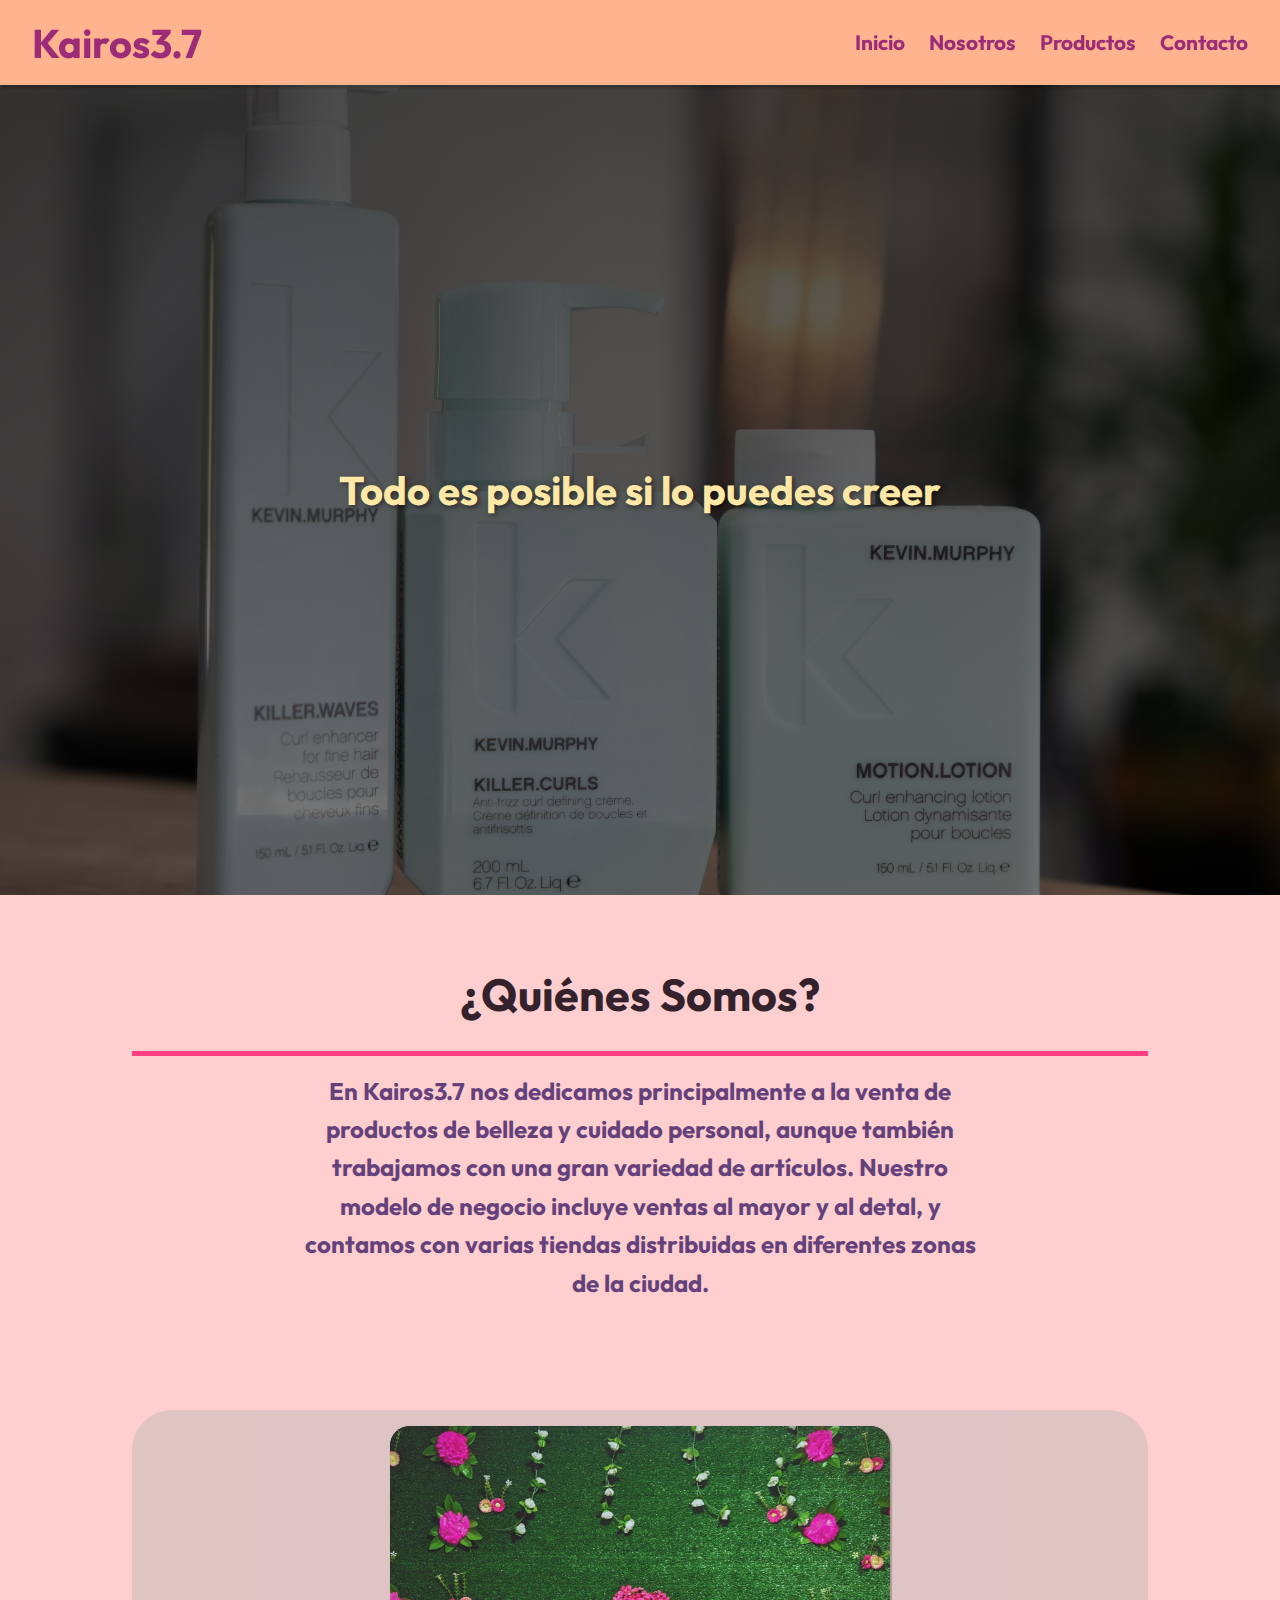
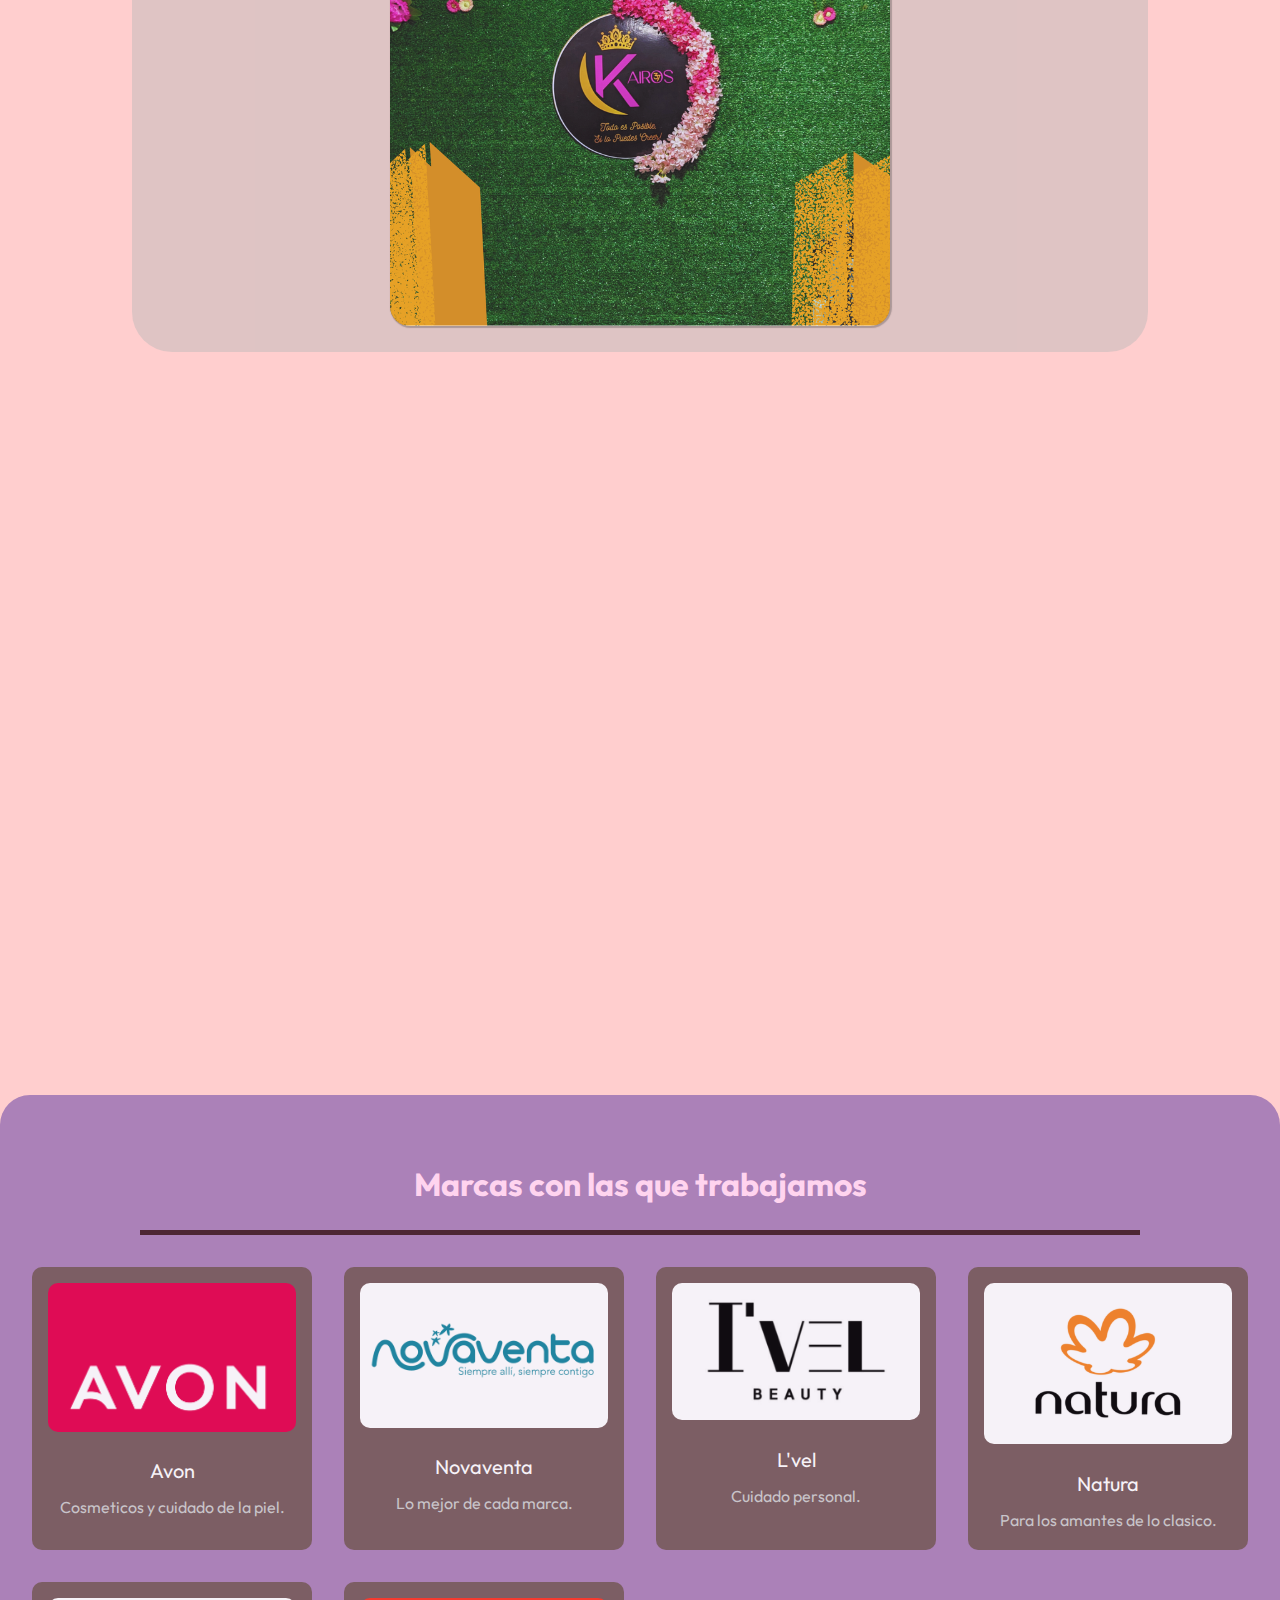
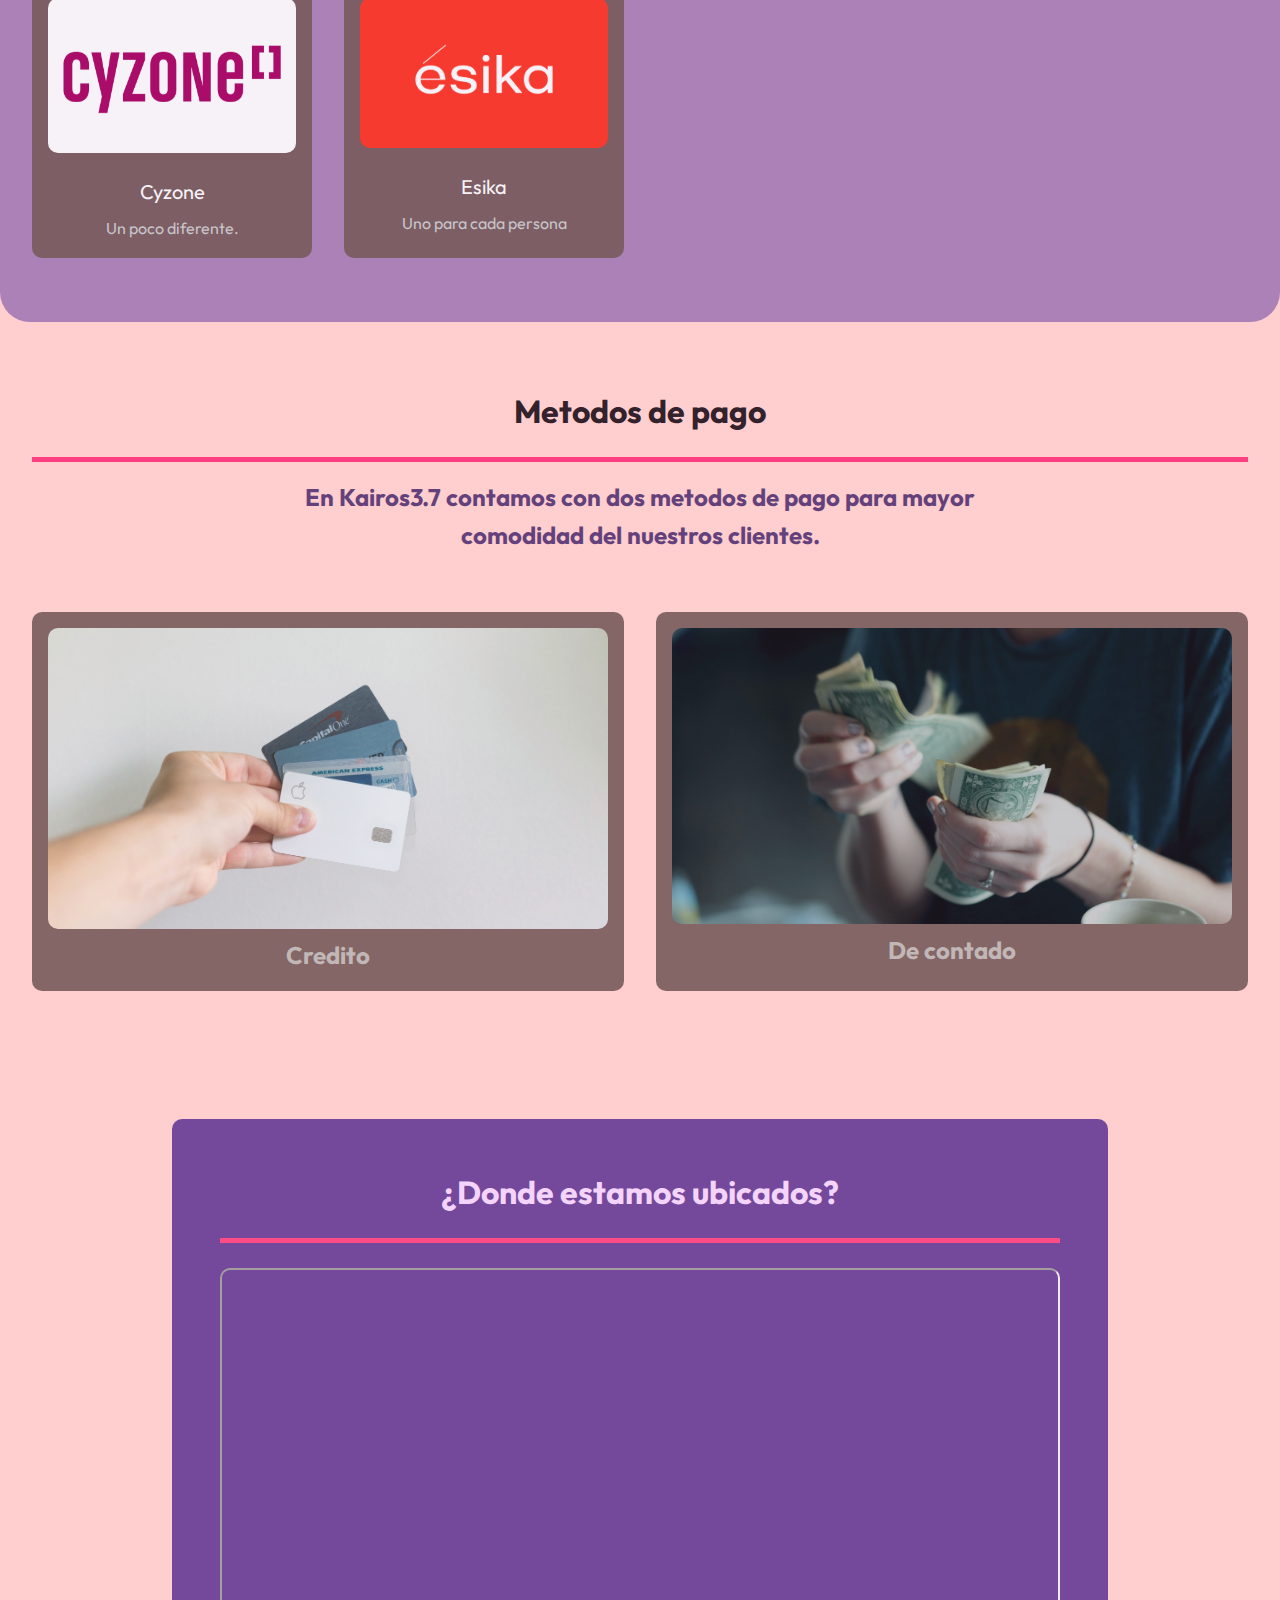
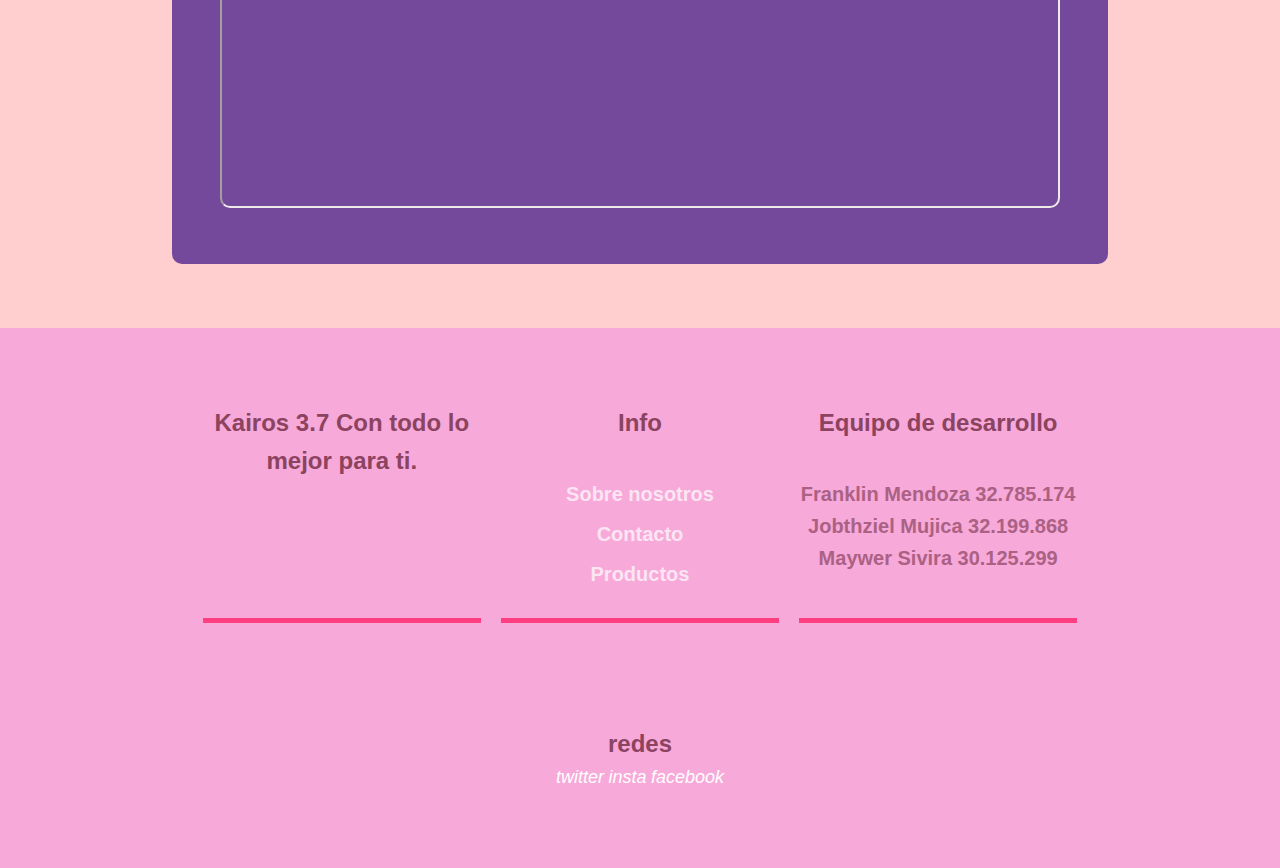
<file: index.html>
<!DOCTYPE html>
<html lang="es">
  <head>
    <meta charset="UTF-8" />
    <meta name="viewport" content="width=device-width, initial-scale=1.0" />
    <title>Kairos 3.7</title>
    <link rel="stylesheet" href="estilos.css" />
    <link
      rel="shortcut icon"
      href="./Resources/KAIROS.png"
      type="image/x-icon"
      />
  </head>

  <body>
    <header>
      <div class="logo">Kairos3.7</div>
      <div class="menu-toggle" onclick="toggleMenu()">☰</div>
      <nav id="nav">
        <a href="#inicio">Inicio</a>
        <a href="#nosotros">Nosotros</a>
        <a href="#productos">Productos</a>
        <a href="./contacto.html">Contacto</a>
      </nav>
    </header>
    <section class="lema" id="inicio">
      <h1>Todo es posible si lo puedes creer</h1>
    </section>

    <section class="sobre_nosotros" id="nosotros">
      <h2>¿Quiénes Somos?</h2>
      <p>
        En Kairos3.7 nos dedicamos principalmente a la venta de productos de
        belleza y cuidado personal, aunque también trabajamos con una gran
        variedad de artículos. Nuestro modelo de negocio incluye ventas al mayor
        y al detal, y contamos con varias tiendas distribuidas en diferentes
        zonas de la ciudad.
      </p>
      <br />
      <br />
      <br />
      <div class="logo1">
        <img
          class="Imagen_logo"
          src="./Resources/portada3.png"
          alt="Logo_Kairos"
        />
      </div>
    </section>

    <section class="productos" id="productos">
      <h2>Marcas con las que trabajamos</h2>

      <div class="product-grid">
        <div class="producto">
          <img src="./Resources/Avon-Logo.png" alt="Aceite esencial" />
          <h3>Avon</h3>
          <p>Cosmeticos y cuidado de la piel.</p>
        </div>
        <div class="producto">
          <img src="./Resources/Novaventa.png" alt="Jabón artesanal" />
          <h3>Novaventa</h3>
          <p>Lo mejor de cada marca.</p>
        </div>
        <div class="producto">
          <img src="./Resources/lvel.jpg" alt="Cremas naturales" />
          <h3>L'vel</h3>
          <p>Cuidado personal.</p>
        </div>
        <div class="producto">
          <img src="./Resources/natura2.png" alt="Cremas naturales" />
          <h3>Natura</h3>
          <p>Para los amantes de lo clasico.</p>
        </div>
        <div class="producto">
          <img src="./Resources/logo-cyzone.png" alt="Cremas naturales" />
          <h3>Cyzone</h3>
          <p>Un poco diferente.</p>
        </div>
        <div class="producto">
          <img src="./Resources/esika.png" alt="Cremas naturales" />
          <h3>Esika</h3>
          <p>Uno para cada persona</p>
        </div>
      </div>
    </section>


    <section class="sobre_nosotros2" id="nosotros">
      <h2>Metodos de pago</h2>
      <p>
      En Kairos3.7 contamos con dos metodos de pago para mayor comodidad del nuestros clientes.
      </p>
      <br />
      <div class="product-grid">
        <div class="producto">
          <img src="./Resources/Credito.jpg" alt="Credito" />
          <p>Credito</p>
        </div>
        <div class="producto">
          <img src="./Resources/Efectivo.jpg" alt="Contado" />
          <p>De contado</p>
        </div>
    </section>

    <section class="productos2">
      <div class="mapa">
        <h1>¿Donde estamos ubicados?</h1>
        <br />
        <iframe
          src="https://www.google.com/maps/embed?pb=!1m14!1m12!1m3!1d448.85182789978614!2d-69.31540279786174!3d10.06524016419735!2m3!1f0!2f0!3f0!3m2!1i1024!2i768!4f13.1!5e1!3m2!1sen!2sve!4v1761837290678!5m2!1sen!2sve"
        ></iframe>
      </div>
    </section>

    <footer class="site-footer">
      <div class="footer-columns">
        <div class="footer-column">
          <h4>Kairos 3.7 Con todo lo mejor para ti.</h4>
          <br />
        </div>
        <div class="footer-column">
          <h4>Info</h4>
          <br />
          <ul>
            <li><a href="#nosotros">Sobre nosotros</a></li>
            <li><a href="./contacto.html">Contacto</a></li>
            <li><a href="#productos">Productos</a></li>
          </ul>
        </div>
        <div class="footer-column">
          <h4>Equipo de desarrollo</h4>
          <br />
          <ul>
            <p>
              Franklin Mendoza 32.785.174 <br />
              Jobthziel Mujica 32.199.868<br />
              Maywer Sivira 30.125.299<br />
            </p>
          </ul>
        </div>
      </div>

      <div class="footer-bottom">
        <div class="social-media">
          <h4>redes</h4>
          <a href="#"><i class="fab fa-twitter"> twitter</i></a>
          <a
            href="https://www.instagram.com/kairosoficial4/?hl=en"
            target="_blank"
            ><i class="fab fa-instagram">insta</i></a
          >
          <a href="#"><i class="fab fa-facebook-f">facebook</i></a>
        </div>
      </div>
    </footer>

    <script>
      function toggleMenu() {
        const nav = document.getElementById("nav");
        nav.classList.toggle("active");
      }
    </script>
  </body>
</html>
</file>
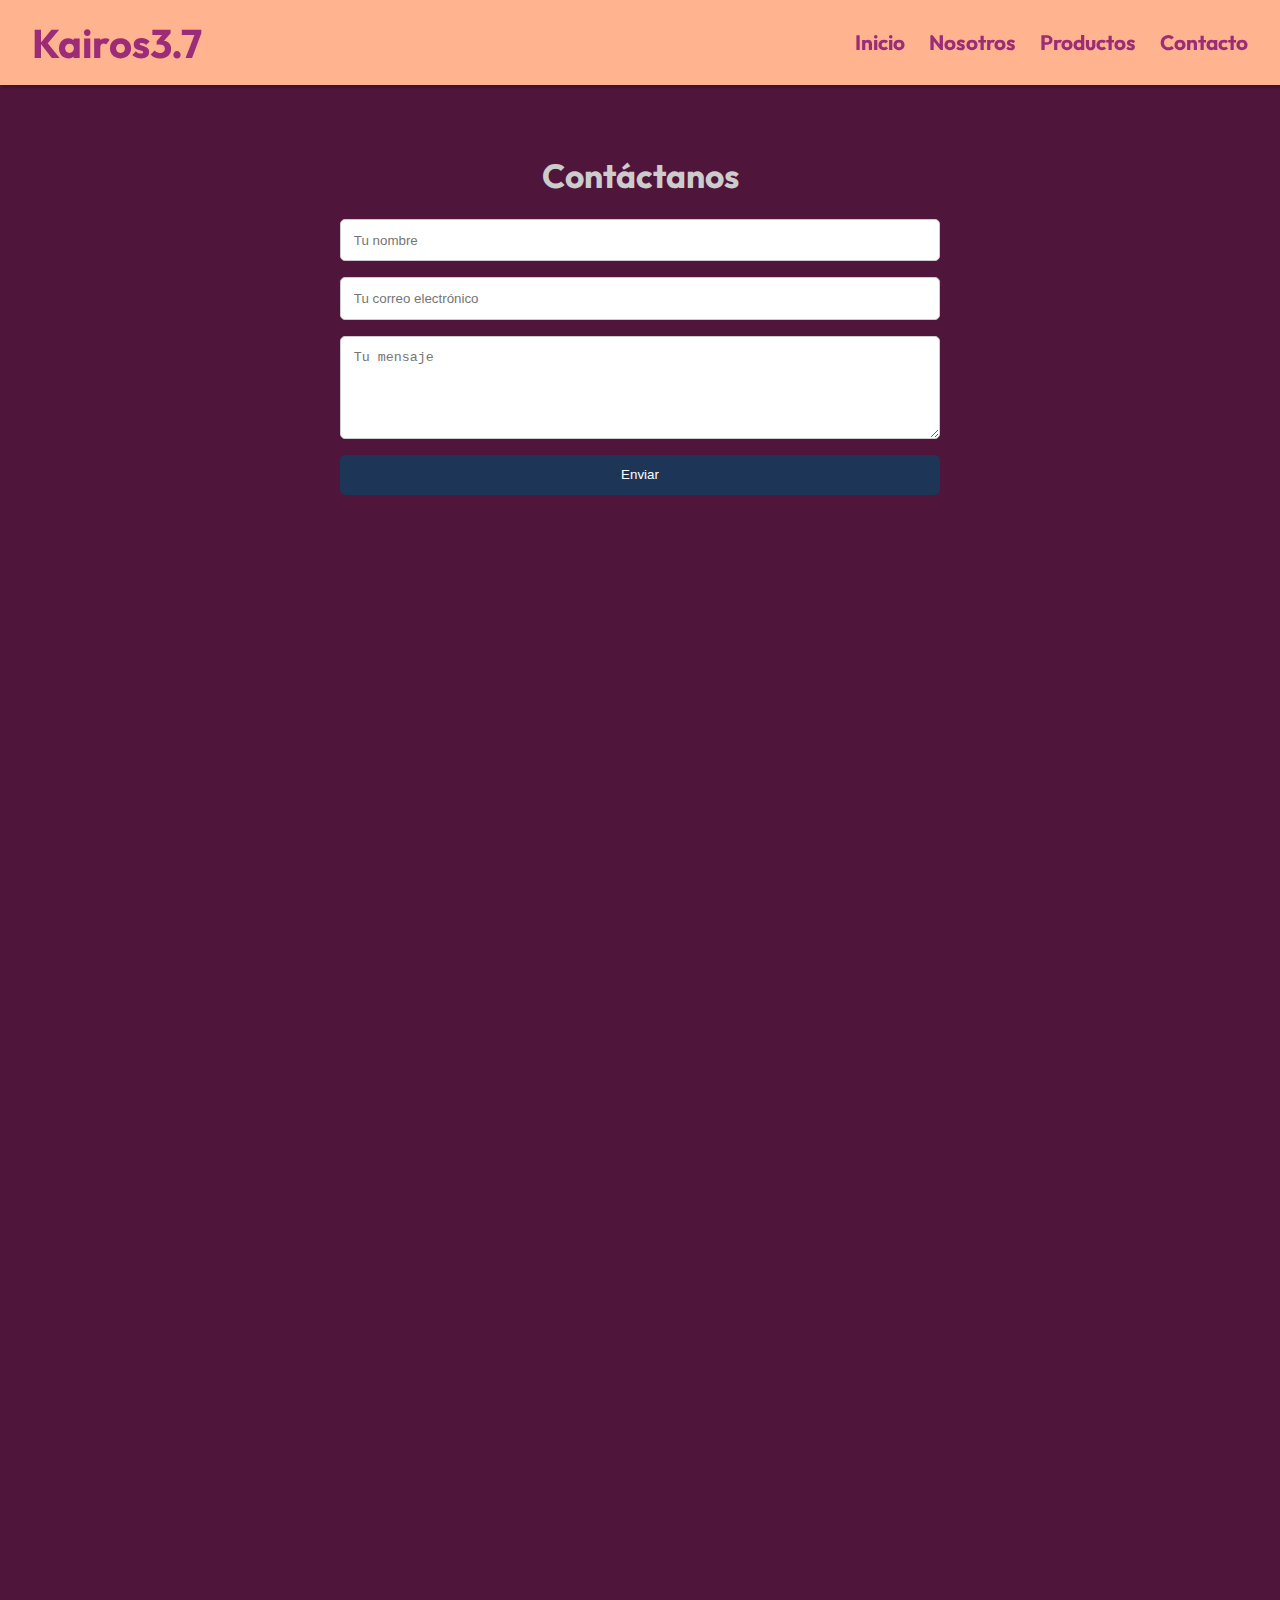
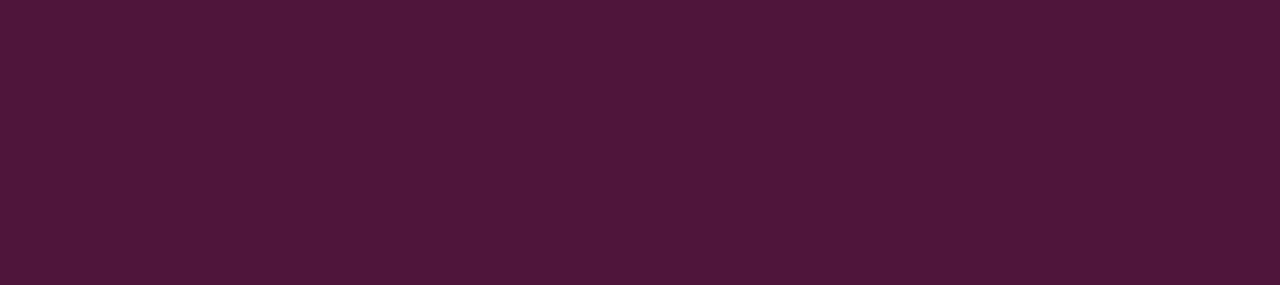
<file: contacto.html>
<!DOCTYPE html>
<html lang="en">
  <head>
    <meta charset="UTF-8" />
    <meta name="viewport" content="width=device-width, initial-scale=1.0" />
    <title>Contacto</title>
    <link rel="stylesheet" href="estilos.css" />
  </head>
  <body>
    <header>
      <div class="logo">Kairos3.7</div>
      <div class="menu-toggle" onclick="toggleMenu()">☰</div>
      <nav id="nav">
        <a href="index.html#inicio">Inicio</a>
        <a href="index.html#nosotros">Nosotros</a>
        <a href="index.html#productos">Productos</a>
        <a href="./contacto.html">Contacto</a>
      </nav>
    </header>

    <div class="contactooo">
      <section class="contact" id="contacto">
        <h2>Contáctanos</h2>
        <form class="contactooo">
          <input type="text" placeholder="Tu nombre" required />
          <input type="email" placeholder="Tu correo electrónico" required />
          <textarea rows="5" placeholder="Tu mensaje" required></textarea>
          <button type="submit">Enviar</button>
        </form>
      </section>
    </div>
  </body>
</html>
</file>
<file: estilos.css>
@import url("https://fonts.googleapis.com/css2?family=Fascinate&family=Outfit:wght@100..900&display=swap");
@import url("https://fonts.googleapis.com/css2?family=Fascinate&display=swap");

/* Reset básico */
* {
  margin: 0;
  padding: 0;
  box-sizing: border-box;
}

nav a:focus {
  outline: 2px solid #e63946;
  background-color: #ffb38e;
  border-radius: 5px;
}

table {
  width: 100%;
  border-collapse: collapse;
  margin-top: 2rem;
}

table th,
table td {
  border: 1px solid #ccc;
  padding: 0.8rem;
  text-align: center;
}

table th {
  background-color: #a8dadc;
  color: #1d3557;
}

table tr:hover {
  background-color: #f1faee;
}

body {
  font-family: "Outfit";
  line-height: 1.6;
  color: #3e1e68;
  background: #ffcece;
}

header {
  background: #ffb38e;
  padding: 1rem 2rem;
  display: flex;
  justify-content: space-between;
  align-items: center;
  position: sticky;
  top: 0;
  z-index: 1000;
  height: 85px;
  box-shadow: 3px 2px 2px 1px rgba(0, 0, 0, 0.2);
}

.logo {
  font-size: 2.5rem;
  font-weight: bold;
  color: #9c2c77;
  font-family: "Outfit";
}

nav {
  display: flex;
  gap: 1.5rem;
}

nav a {
  text-decoration: none;
  color: #9c2c77;
  font-weight: bold;
  transition: color 0.3s;
  font-size: 1.3em;
}

nav a:hover {
  background-color: #ffd561;
  opacity: 0.9;
  transform: scale(1.05);
  border-radius: 10px;
  transition: background-color 0.3s ease;
  /* Añade transición */
}

.menu-toggle {
  display: none;
  font-size: 1.5rem;
  cursor: pointer;
}

.lema {
  background: linear-gradient(rgba(0, 0, 0, 0.7), rgba(0, 0, 0, 0.5)),
    url("Resources/portadaaa.jpg") no-repeat center center/cover;
  height: 90vh;
  display: flex;
  align-items: center;
  justify-content: center;
  color: rgb(255, 229, 199);
  text-align: center;
  padding: 2rem;
}

.lema h1 {
  font-size: 4rem;
  padding: 1rem;
  border-radius: 10px;
  text-shadow: 2px 2px 5px rgba(0, 0, 0, 0.5);
  color: #ffe7a6;
  display: flex;
  flex-wrap: wrap;
}

section {
  padding: 4rem 2rem;
}



.productos2 {
  max-width: 1000px;
  margin: auto;
  font-size: 1rem;
}

.productos h2 {
  max-width: 1000px;
  margin: auto;
  font-size: 2rem;
  color: #ffaade;
}

.sobre_nosotros p {
  font-size: 1.5rem !important;
  justify-content: center !important;
  align-items: center !important;
}

.sobre_nosotros2 p {
  font-size: 1.5rem !important;
}
.productos h2 {
  text-align: center;
  margin-bottom: 1rem;
  color: #ffd4ef;
  justify-content: center;
  border-bottom: 5px solid #4e2734;
  padding-bottom: 20px;
}

.sobre_nosotros h2 {
  text-align: center;
  margin-bottom: 1rem;
  color: #33212c;
  justify-content: center;
  align-items: center;
  font-size: 2em;
  border-bottom: 5px solid #ff3f7f;
  padding-bottom: 20px;
}
.sobre_nosotros2 h2 {
  text-align: center;
  margin-bottom: 1rem;
  color: #33212c;
  justify-content: center;
  align-items: center;
  font-size: 2em;
  border-bottom: 5px solid #ff3f7f;
  padding-bottom: 20px;
}

.contact h2 {
  color: #ccc;
  text-align: center;
  margin-bottom: 1rem;
}

.sobre_nosotros p {
  text-align: center;
  max-width: 700px;
  margin: auto;
  font-size: 1.1rem;
  opacity: 0.8;
  font-weight: bold;
}
.sobre_nosotros2 p {
  text-align: center;
  max-width: 700px;
  margin: auto;
  font-size: 1.1rem;
  opacity: 0.8;
  font-weight: bold;
}
.producto {
  background: #785b5b;
  padding: 1rem;
  border-radius: 10px;
  text-align: center;
  transition: transform 0.3s;
  color: #ccc;
  opacity: 0.9;
}
.producto2 {
  background: #785b5b;
  padding: 1rem;
  border-radius: 10px;
  text-align: center;
  transition: transform 0.3s;
  color: #ccc;
  opacity: 0.9;
}

.producto:hover {
  transform: scale(1.05);
}

.producto img {
  width: 100%;
  border-radius: 10px;
}

.producto h3 {
  margin: 1rem 0 0.5rem;
  color: #ffffff;
  font-size: 20px;
  font-weight: normal;
}

.logo1-grid {
  display: grid;
  grid-template-columns: repeat(auto-fit, minmax(250px, 1fr));
  gap: 1rem;
  margin-top: 1rem;
}

.contact form {
  display: flex;
  flex-direction: column;
  gap: 1rem;
  max-width: 600px;
  margin: auto;
}

.contact input,
.contact textarea {
  padding: 0.8rem;
  border: 1px solid #ccc;
  border-radius: 5px;
}

.contact button {
  background: #1d3557;
  color: white;
  padding: 0.8rem;
  border: none;
  border-radius: 5px;
  cursor: pointer;
  transition: background 0.3s;
}

.contact button:hover {
  background: #102837;
}

footer {
  background: #1d3557;
  color: rgb(93, 46, 124);
  text-align: center;
  padding: 1rem;
  height: 60vh;
  justify-content: center;
  align-items: center;
  display: grid;
  place-items: center;
  margin-top: auto;
}

.contactooo {
  background-color: #4f153b;
  font-family: "Outfit";
  font-weight: bold;
}

.Tablas {
  background-color: #ffeff9;
  font-weight: bold;
}

.Tabla_cabeza {
  background-color: #ffddf3 !important;
  max-width: 100%;
}

.titulo3 {
  justify-content: center !important;
  font-size: 2em;
}

h3 {
  justify-content: center;
  text-align: center;
  font-size: 1.5rem;
}

.mapa {
  background: #663b97;
  padding: 3rem;
  border-radius: 10px;
  text-align: center;
  transition: transform 0.3s;
  color: #f3d5ff;
  opacity: 0.9;
}

.mapa h1 {
  border-bottom: 5px solid #ff3f7f;
  padding-bottom: 20px;
}

.mapa iframe {
  width: 100%;
  border-radius: 10px;
  height: 60vh;
  border-radius: 10px !important;
  object-fit: cover;
}

.footer_flex {
  display: flex;
}

.producto2 {
  padding: 1rem;
  border-radius: 10px;
  text-align: center;
  color: #ffffff;
  opacity: 0.9;
  margin: 30px;
  font-family: "Outfit";
  font-size: 1.2rem;
}

.Imagen_logo {
  border-radius: 20px;
  box-shadow: 1px 1px 1px 1px rgba(32, 32, 32, 0.3);
  background: linear-gradient(rgba(0, 0, 0, 1), rgba(0, 0, 0, 0.5)) !important;
}

.logo1 {
  background: #dbc3c3;
  padding: 1rem;
  text-align: center;
  transition: transform 0.3s;
  color: #ccc;
  opacity: 0.9;
  width: 100% !important;
  border-radius: 40px;
}

.productos {
  margin: auto;
  font-size: 1rem;
  background-color: rgb(171, 129, 184);
  width: 100% !important;
  border-radius: 30px;
  color: #ccc !important;
}

.product-grid {
  display: grid;
  grid-template-columns: repeat(auto-fit, minmax(250px, 1fr));
  gap: 2rem;
  margin-top: 2rem;
}
.product-grid2 {
  display: grid;
  grid-template-columns: repeat(auto-fit, minmax(250px, 1fr));
  gap: 3rem;
  margin-top: 2rem;
}

.site-footer {
  background-color: #f7a9d9;
  color: #8b435f;
  padding: 40px 20px;
  font-family: Arial, sans-serif;
  height: 60vh;
}

.site-footer h4 {
  font-size: 1.5rem !important;
}

.icon-circle {
  width: 30px;
  height: 30px;
  border-radius: 50%;
  background: linear-gradient(45deg, #ff6b6b, #f7d794);
}

.footer-columns {
  display: flex;
  flex-wrap: wrap;
  justify-content: space-between;
  gap: 20px;
}

.footer-column {
  flex: 1 1 200px;
  border-bottom: 5px solid #ff3f7f;
  padding-bottom: 20px;
}

.footer-column h4 {
  margin-bottom: 10px;
  font-size: 16px;
}

.footer-column ul {
  list-style: none;
  padding: 0;
  font-size: 20px;
  font-weight: bold;
  opacity: 0.7;
}

.footer-column ul li {
  margin-bottom: 8px;
}

.footer-column ul li a {
  color: #fff;
  text-decoration: none;
  font-size: 20px;
  font-weight: bold;
}

.footer-bottom {
  margin-top: 30px;
  display: flex;
  justify-content: flex-end;
  gap: 15px;
}

.footer-bottom .social-media a {
  color: #fff;
  font-size: 18px;
  text-decoration: none;
}
.sobre_nosotros,
.contact {
  max-width: 120vh;
  margin: auto;
  font-size: 1.4rem;
  align-items: center !important;
  justify-content: center !important;
  height: 200vh !important;
}
@media (max-width: 1300px) {
  .lema h1 {
    font-size: 2.5rem;
  }
}

/* Responsive Menu */
@media (max-width: 768px) {
  nav {
    display: none;
    flex-direction: column;
    background: #a8dadc;
    position: absolute;
    top: 70px;
    right: 0;
    width: 100%;
    padding: 1rem 2rem;
  }

  nav.active {
    display: flex;
  }

  .menu-toggle {
    display: block;
    color: #1d3557;
  }

  .Imagen_logo {
    padding: 1rem;
    border-radius: 10px;
    text-align: center;
    transition: transform 0.3s;
    color: #ccc;
    opacity: 0.9;
    width: 100%;
  }

  .sobre_nosotros,
  .contact {
    max-width: 1000px;
    margin: auto;
    font-size: 1.4rem;
    height: 170vh !important;
    width: 100% !important;
  }

  .Tabla_cabeza {
    background-color: #f3cde6 !important;
    width: 100% !important;
  }

  .Tablas {
    width: 80px;
  }

  .mapa iframe {
    width: 100%;
    border-radius: 10px;
    height: 60vh;
  }

  footer {
    background: #1d3557;
    color: white;
    text-align: center;
    padding: 1rem;
    height: 80vh;
    justify-content: center;
    align-items: center;
    display: grid;
    place-items: center;
    margin-top: auto;
  }

  .site-footer {
    background-color: #000;
    color: #fff;
    padding: 40px 20px;
    font-family: Arial, sans-serif;
    height: 60vh;
  }

  .footer-columns {
    flex-direction: column;
    align-items: flex-start;
  }

  .footer-column {
    width: 100%;
    margin-bottom: 20px;
  }

  .footer-column.subscribe form {
    flex-direction: column;
  }

  .footer-bottom {
    justify-content: center;
    margin-top: 20px;
  }

  .footer-top .social-icons {
    justify-content: center;
    flex-wrap: wrap;
  }
  .site-footer {
    background-color: #000;
    color: #fff;
    padding: 40px 20px;
    font-family: Arial, sans-serif;
    height: 200vh;
    bottom: 0;
  }
}
</file>
